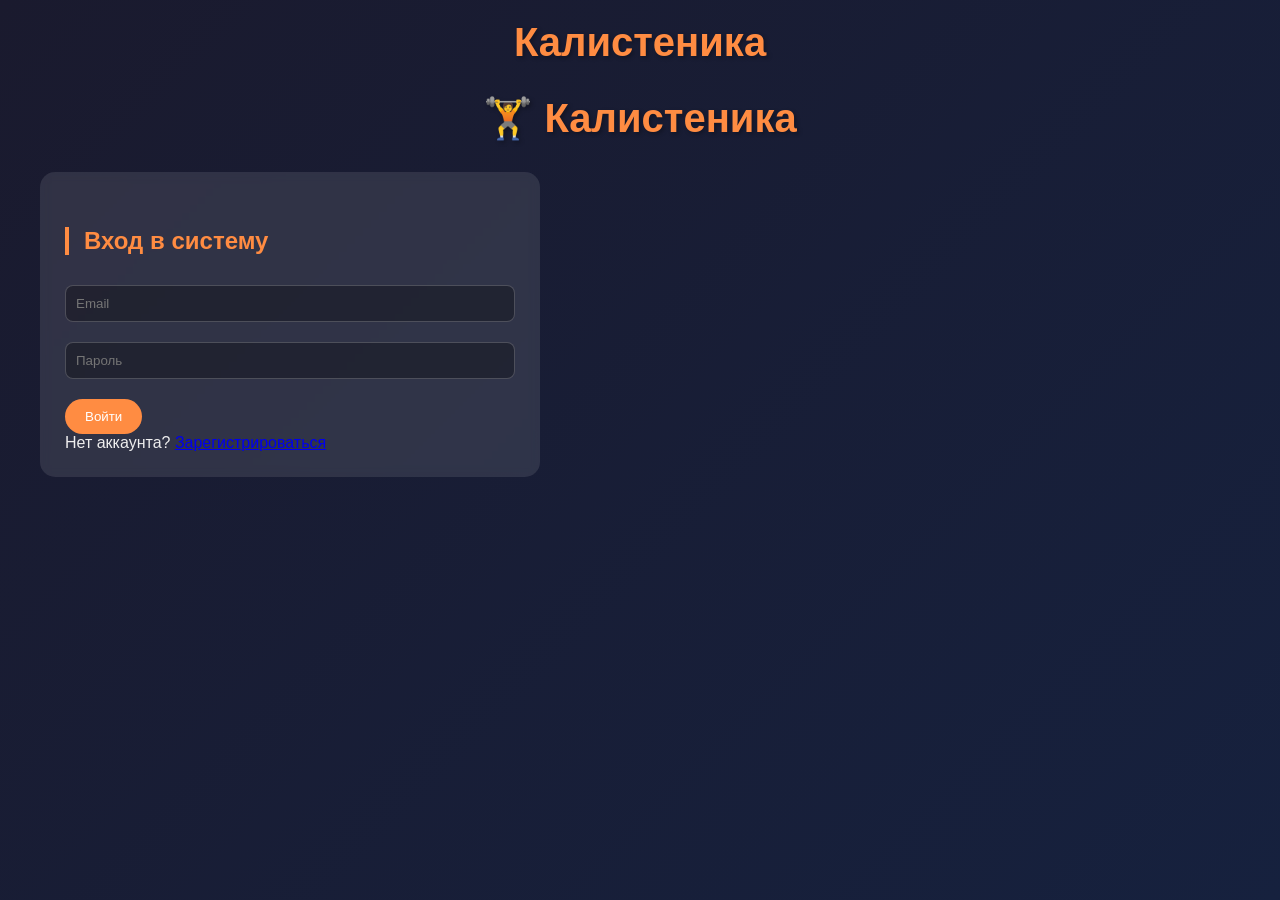
<file: client/index.html>
<!DOCTYPE html>
<html lang="ru">
<head>
    <meta charset="UTF-8">
    <meta name="viewport" content="width=device-width, initial-scale=1.0">
    <title>Калистеника  - Вход</title>
    <link rel="stylesheet" href="style.css">
</head>
<body>
    <div class="container">
        
        <h1> Калистеника </h1>

        <!-- Форма входа -->
        <!-- <div id="loginForm" class="form-card">
            <h2>Вход в систему</h2>
            <div id="loginError" class="error hidden"></div>
            <input type="email" id="loginEmail" placeholder="Email">
            <input type="password" id="loginPassword" placeholder="Пароль">
            <button onclick="login()">Войти</button>
            <p style="margin-top:15px">Нет аккаунта? <a href="login.html" onclick="showRegister()" style="color:#ff8c42">Зарегистрироваться</a></p>
        </div> -->
        <div class="container auth-container">
        <h1>🏋️ Калистеника </h1>
        
        <div id="loginForm" class="form-card">
            <h2>Вход в систему</h2>
            <div id="loginError" class="error hidden"></div>
            <input type="email" id="loginEmail" placeholder="Email">
            <input type="password" id="loginPassword" placeholder="Пароль">
            <button onclick="handleLogin()">Войти</button>
            <div class="register-link">
                <p>Нет аккаунта? <a href="register.html">Зарегистрироваться</a></p>
            </div>
        </div>
    </div>

    <script>

        function showMessage(message, isError = true) {
            const el = document.getElementById('loginError');
            if (el) {
                el.textContent = message;
                el.classList.remove('hidden');
                if (!isError) {
                    el.classList.add('success');
                    el.classList.remove('error');
                } else {
                    el.classList.add('error');
                    el.classList.remove('success');
                }
                setTimeout(() => el.classList.add('hidden'), 3000);
            }
        }

        async function handleLogin() {
            const email = document.getElementById('loginEmail').value;
            const password = document.getElementById('loginPassword').value;

            if (!email || !password) {
                showMessage('Заполните email и пароль');
                return;
            }

            try {
                const response = await fetch(`${API_URL}/login`, {
                    method: 'POST',
                    headers: { 'Content-Type': 'application/json' },
                    body: JSON.stringify({ email, password })
                });
                const data = await response.json();

                if (data.status === 'success') {
                    localStorage.setItem('user_id', data.user_id);
                    localStorage.setItem('username', data.username);
                    localStorage.setItem('role', data.role);
                    window.location.href = 'workouts.html';
                } else {
                    showMessage(data.message || 'Неверный email или пароль');
                }
            } catch (error) {
                showMessage('Ошибка соединения с сервером');
            }
        }

        if (localStorage.getItem('user_id')) {
            window.location.href = 'workouts.html';
        }
    </script>

        <!-- Форма регистрации -->
        <!-- <div id="registerForm" class="form-card hidden">
            <h2>Регистрация</h2>
            <div id="registerError" class="error hidden"></div>
            <input type="text" id="regUsername" placeholder="Имя пользователя">
            <input type="email" id="regEmail" placeholder="Email">
            <input type="password" id="regPassword" placeholder="Пароль">
            <input type="number" id="regWeight" placeholder="Вес (кг)" step="0.1">
            <input type="number" id="regHeight" placeholder="Рост (см)">
            <select id="regLevel">
                <option value="beginner">Начинающий</option>
                <option value="intermediate">Средний</option>
                <option value="advanced">Продвинутый</option>
            </select>
            <button onclick="register()">Зарегистрироваться</button>
            <p style="margin-top:15px"><a href="register.html" onclick="showLogin()" style="color:#ff8c42">Уже есть аккаунт?</a></p>
        </div> -->
        
    </div>

    <script>

        function showMessage(message, isSuccess = false) {
            const errorEl = document.getElementById('registerError');
            const successEl = document.getElementById('registerSuccess');
            
            if (isSuccess) {
                successEl.textContent = message;
                successEl.classList.remove('hidden');
                errorEl.classList.add('hidden');
                setTimeout(() => successEl.classList.add('hidden'), 3000);
            } else {
                errorEl.textContent = message;
                errorEl.classList.remove('hidden');
                successEl.classList.add('hidden');
                setTimeout(() => errorEl.classList.add('hidden'), 3000);
            }
        }

        async function handleRegister() {
            const username = document.getElementById('regUsername').value;
            const email = document.getElementById('regEmail').value;
            const password = document.getElementById('regPassword').value;
            const weight = document.getElementById('regWeight').value;
            const height = document.getElementById('regHeight').value;
            const level = document.getElementById('regLevel').value;

            if (!username || !email || !password) {
                showMessage('Заполните имя, email и пароль');
                return;
            }

            if (password.length < 4) {
                showMessage('Пароль должен быть не менее 4 символов');
                return;
            }

            try {
                const response = await fetch(`${API_URL}/register`, {
                    method: 'POST',
                    headers: { 'Content-Type': 'application/json' },
                    body: JSON.stringify({
                        username: username,
                        email: email,
                        password: password,
                        weight: weight || null,
                        height: height || null,
                        experience_level: level})
                });
                const data = await response.json();

                if (data.status === 'success') {
                    showMessage('Регистрация успешна! Перенаправляем на вход...', true);
                    setTimeout(() => {
                        window.location.href = 'login.html';
                    }, 2000);
                } else {
                    showMessage(data.message || 'Ошибка регистрации. Email может быть занят.');
                }
            } catch (error) {
                showMessage('Ошибка соединения с сервером');
            }
        }

        if (localStorage.getItem('user_id')) {
            window.location.href = 'workouts.html';
        }
    </script>
    </div>

    <script src="script.js"></script>
    <script>
        const API_URL = 'http://localhost/CalisthenicsAPI/server/index.php';

        async function login() {
            const email = document.getElementById('loginEmail').value;
            const password = document.getElementById('loginPassword').value;
            const errorDiv = document.getElementById('loginError');

            if (!email || !password) {
                errorDiv.textContent = 'Заполните email и пароль';
                errorDiv.classList.remove('hidden');
                return;
            }

            try {
                const response = await fetch(`${API_URL}/login`, {
                    method: 'POST',
                    headers: { 'Content-Type': 'application/json' },
                    body: JSON.stringify({ email, password })
                });
                const data = await response.json();

                if (data.status) {
                    localStorage.setItem('user_id', data.user_id);
                    localStorage.setItem('username', data.username);
                    localStorage.setItem('role', data.role);
                    window.location.href = 'workouts.html';
                } else {
                    errorDiv.textContent = data.message || 'Неверный email или пароль';
                    errorDiv.classList.remove('hidden');
                }
            } catch(e) {
                errorDiv.textContent = 'Ошибка соединения';
                errorDiv.classList.remove('hidden');
            }
        }

        async function register() {
            const username = document.getElementById('regUsername').value;
            const email = document.getElementById('regEmail').value;
            const password = document.getElementById('regPassword').value;
            const weight = document.getElementById('regWeight').value;
            const height = document.getElementById('regHeight').value;
            const level = document.getElementById('regLevel').value;
            const errorDiv = document.getElementById('registerError');

            if (!username || !email || !password) {
                errorDiv.textContent = 'Заполните имя, email и пароль';
                errorDiv.classList.remove('hidden');
                return;
            }

            try {
                const response = await fetch(`${API_URL}/register`, {
                    method: 'POST',
                    headers: { 'Content-Type': 'application/json' },
                    body: JSON.stringify({ username, email, password, weight, height, experience_level: level })
                });
                const data = await response.json();

                if (data.status) {
                    showLogin();
                    const successDiv = document.getElementById('loginError');
                    successDiv.textContent = 'Регистрация успешна! Войдите.';
                    successDiv.classList.remove('hidden');
                    successDiv.classList.add('success');
                    setTimeout(() => successDiv.classList.add('hidden'), 3000);
                } else {
                    errorDiv.textContent = data.message || 'Ошибка регистрации';
                    errorDiv.classList.remove('hidden');
                }
            } catch(e) {
                errorDiv.textContent = 'Ошибка соединения';
                errorDiv.classList.remove('hidden');
            }
        }

        function showLogin() {
            document.getElementById('loginForm').classList.remove('hidden');
            document.getElementById('registerForm').classList.add('hidden');
        }

        function showRegister() {
            document.getElementById('loginForm').classList.add('hidden');
            document.getElementById('registerForm').classList.remove('hidden');
        }

        if (localStorage.getItem('user_id')) {
            window.location.href = './client/workouts.html';
        }
    </script>
</body>
</html>
</file>
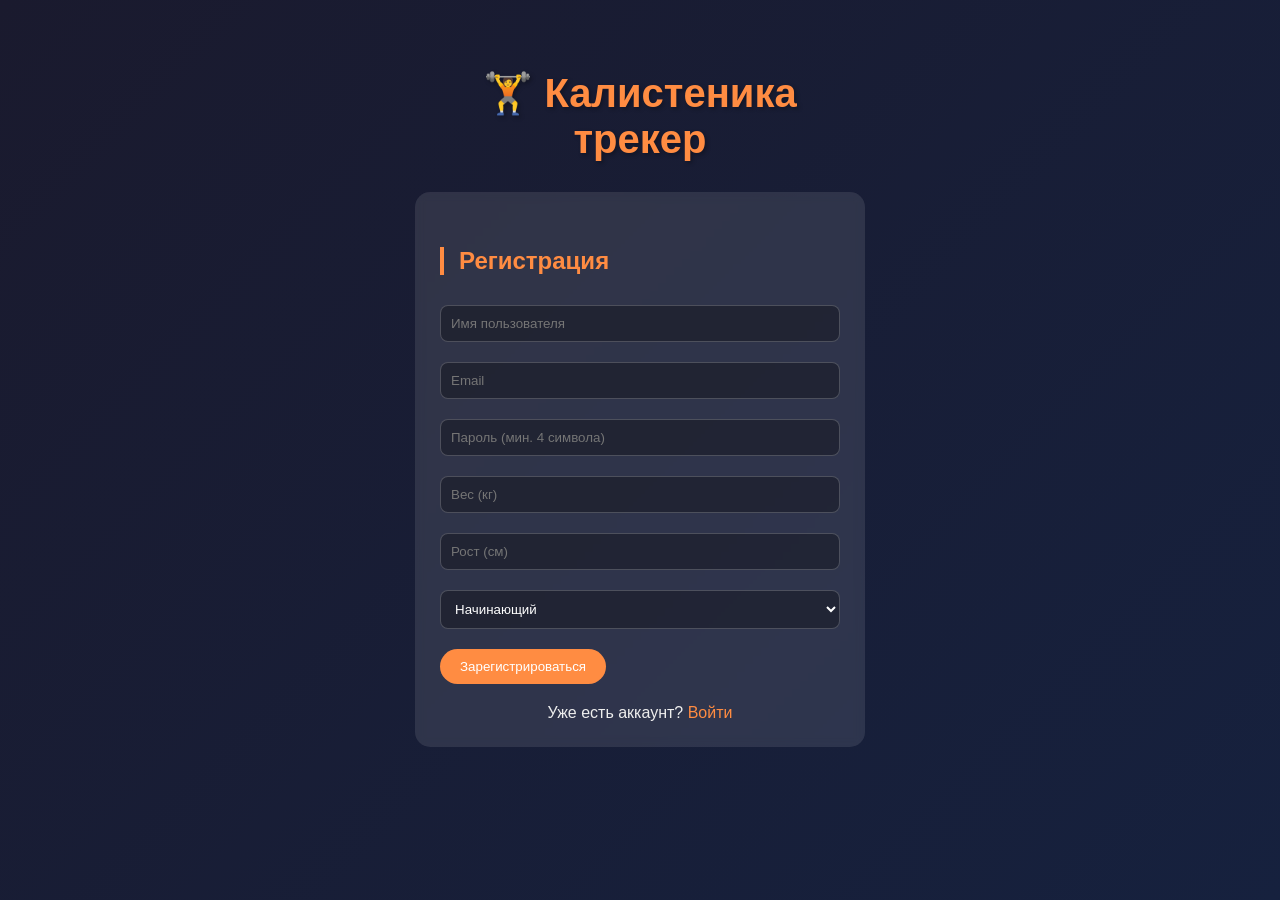
<file: client/register.html>
<!DOCTYPE html>
<html lang="ru">
<head>
    <meta charset="UTF-8">
    <meta name="viewport" content="width=device-width, initial-scale=1.0">
    <title>Регистрация - Калистеника трекер</title>
    <link rel="stylesheet" href="style.css">
    <style>
        .auth-container {
            max-width: 450px;
            margin: 50px auto;
        }
        .form-card {
            max-width: 100%;
        }
        .login-link {
            text-align: center;
            margin-top: 20px;
        }
        .login-link a {
            color: #ff8c42;
            text-decoration: none;
        }
        .login-link a:hover {
            text-decoration: underline;
        }
    </style>
</head>
<body>
    <div class="container auth-container">
        <h1>🏋️ Калистеника трекер</h1>
        
        <div id="registerForm" class="form-card">
            <h2>Регистрация</h2>
            <div id="registerError" class="error hidden"></div>
            <div id="registerSuccess" class="success hidden"></div>
            <input type="text" id="regUsername" placeholder="Имя пользователя">
            <input type="email" id="regEmail" placeholder="Email">
            <input type="password" id="regPassword" placeholder="Пароль (мин. 4 символа)">
            <input type="number" id="regWeight" placeholder="Вес (кг)" step="0.1">
            <input type="number" id="regHeight" placeholder="Рост (см)">
            <select id="regLevel">
                <option value="beginner">Начинающий</option>
                <option value="intermediate">Средний</option>
                <option value="advanced">Продвинутый</option>
            </select>
            <button onclick="handleRegister()">Зарегистрироваться</button>
            <div class="login-link">
                <p>Уже есть аккаунт? <a href="login.html">Войти</a></p>
            </div>
        </div>
    </div>

    <script>
        const API_URL = 'http://localhost/CalisthenicsAPI/server';

        function showMessage(message, isSuccess = false) {
            const errorEl = document.getElementById('registerError');
            const successEl = document.getElementById('registerSuccess');
            
            if (isSuccess) {
                successEl.textContent = message;
                successEl.classList.remove('hidden');
                errorEl.classList.add('hidden');
                setTimeout(() => successEl.classList.add('hidden'), 3000);
            } else {
                errorEl.textContent = message;
                errorEl.classList.remove('hidden');
                successEl.classList.add('hidden');
                setTimeout(() => errorEl.classList.add('hidden'), 3000);
            }
        }

        async function handleRegister() {
            const username = document.getElementById('regUsername').value;
            const email = document.getElementById('regEmail').value;
            const password = document.getElementById('regPassword').value;
            const weight = document.getElementById('regWeight').value;
            const height = document.getElementById('regHeight').value;
            const level = document.getElementById('regLevel').value;

            if (!username || !email || !password) {
                showMessage('Заполните имя, email и пароль');
                return;
            }

            if (password.length < 4) {
                showMessage('Пароль должен быть не менее 4 символов');
                return;
            }

            try {
                const response = await fetch(`${API_URL}/register`, {
                    method: 'POST',
                    headers: { 'Content-Type': 'application/json' },
                    body: JSON.stringify({
                        username: username,
                        email: email,
                        password: password,
                        weight: weight || null,
                        height: height || null,
                        experience_level: level})
                });
                const data = await response.json();

                if (data.status === 'success') {
                    showMessage('Регистрация успешна! Перенаправляем на вход...', true);
                    setTimeout(() => {
                        window.location.href = 'login.html';
                    }, 2000);
                } else {
                    showMessage(data.message || 'Ошибка регистрации. Email может быть занят.');
                }
            } catch (error) {
                showMessage('Ошибка соединения с сервером');
            }
        }

        if (localStorage.getItem('user_id')) {
            window.location.href = 'workouts.html';
        }
    </script>
</body>
</html>
</file>
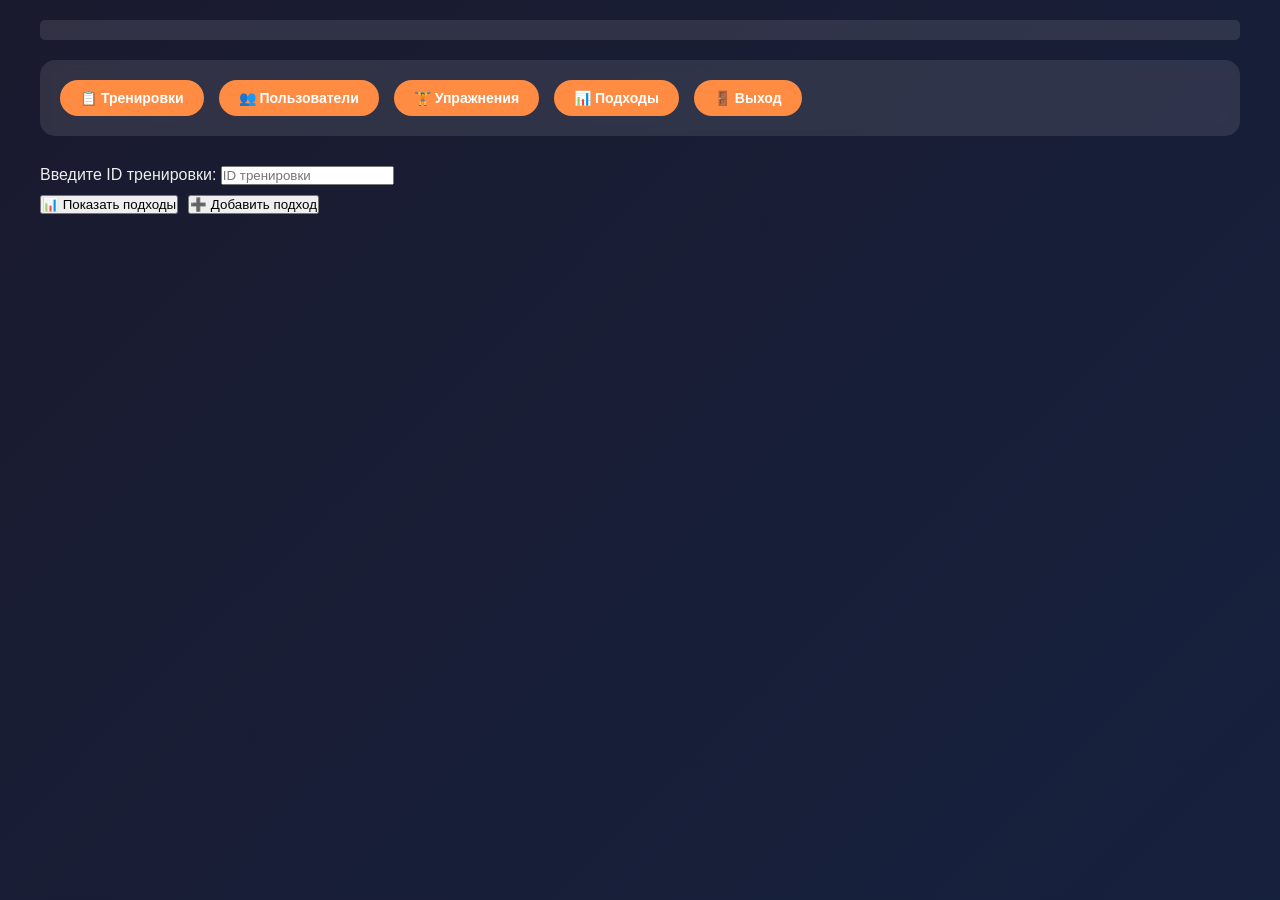
<file: client/sets.html>
<!DOCTYPE html>
<html lang="ru">
<head>
    <meta charset="UTF-8">
    <meta name="viewport" content="width=device-width, initial-scale=1.0">
    <title>Подходы - Калистеника трекер</title>
    <link rel="stylesheet" href="style.css">
</head>
<body>
    <div class="container">
        <div class="user-info" id="userInfo"></div>
        
        <div class="menu">
            <a href="workouts.html">📋 Тренировки</a>
            <a href="users.html">👥 Пользователи</a>
            <a href="exercises.html">🏋️ Упражнения</a>
            <a href="sets.html">📊 Подходы</a>
            <button onclick="logout()">🚪 Выход</button>
        </div>

        <div>
            <p>Введите ID тренировки: <input type="number" id="workoutIdFilter" placeholder="ID тренировки"></p>
            <div class="inline-buttons">
                <button onclick="loadSets()">📊 Показать подходы</button>
                <button onclick="showAddForm()">➕ Добавить подход</button>
            </div>
        </div>

        <div id="setsList"></div>
        <div id="formContainer" class="form-card hidden"></div>
    </div>

    <script src="script.js"></script>
    <script>
        const API_URL = 'http://localhost/CalisthenicsAPI/server/api';
        let currentWorkoutId = null;

        function checkAuth() {
            if (!localStorage.getItem('user_id')) window.location.href = 'index.html';
        }

        function updateUserInfo() {
            document.getElementById('userInfo').innerHTML = `👋 ${localStorage.getItem('username')} | ${localStorage.getItem('role') === 'admin' ? 'Админ' : 'Пользователь'}`;
        }

        async function loadExercisesForSelect() {
            const response = await fetch(`${API_URL}/exercises`);
            const data = await response.json();
            return data.data || [];
        }

        async function loadSets() {
            const workoutId = document.getElementById('workoutIdFilter').value;
            if (!workoutId) {
                alert('Введите ID тренировки');
                return;
            }
            currentWorkoutId = workoutId;
            try {
                const response = await fetch(`${API_URL}/sets/${workoutId}`);
                const data = await response.json();
                const container = document.getElementById('setsList');
                
                if (data.status && data.data.length) {
                    let html = `<h2>📊 Подходы тренировки #${workoutId}</h2>`;
                    html += `表格`;
                    html += `<tr><th>ID</th><th>Подход</th><th>Упражнение</th><th>Повторения</th><th>Вес</th><th>Действия</th>`;
                    data.data.forEach(s => {
                        html += `<tr>
                            <td data-label="ID">${s.id}</td>
                            <td data-label="Подход">${s.set_order}</td>
                            <td data-label="Упражнение">${s.exercise_name}</td>
                            <td data-label="Повторения">${s.repetitions}</td>
                            <td data-label="Вес">${s.added_weight_kg} кг</td>
                            <td data-label="Действия">
                                <button onclick="editSet(${s.id})">✏️</button>
                                <button onclick="deleteSet(${s.id})" class="delete">🗑️</button>
                            </td>
                        </tr>`;
                    });
                    html += `</table>`;
                    container.innerHTML = html;
                } else {
                    container.innerHTML = '<p>Нет подходов в этой тренировке</p>';
                }
            } catch(e) {
                document.getElementById('setsList').innerHTML = '<p class="error">Ошибка загрузки</p>';
            }
        }

        async function showAddForm() {
            const exercises = await loadExercisesForSelect();
            let options = '';
            exercises.forEach(e => { options += `<option value="${e.id}">${e.name}</option>`; });
            
            document.getElementById('formContainer').innerHTML = `
                <h3>➕ Добавить подход</h3>
                <input type="number" id="setWorkoutId" placeholder="ID тренировки" value="${currentWorkoutId || ''}">
                <select id="setExerciseId">${options}</select>
                <input type="number" id="setOrder" placeholder="Номер подхода">
                <input type="number" id="setReps" placeholder="Повторения">
                <input type="number" id="setWeight" placeholder="Вес (кг)" value="0" step="0.5">
                <div class="inline-buttons">
                    <button onclick="saveSet(null)">💾 Сохранить</button>
                    <button onclick="cancelForm()" class="secondary">Отмена</button>
                </div>
            `;
            document.getElementById('formContainer').classList.remove('hidden');
        }

        async function editSet(id) {
            const response = await fetch(`${API_URL}/sets/${id}`);
            const data = await response.json();
            if (data.status) {
                const s = data.data;
                const exercises = await loadExercisesForSelect();
                let options = '';
                exercises.forEach(e => { options += `<option value="${e.id}" ${e.id == s.exercise_id ? 'selected' : ''}>${e.name}</option>`; });
                
                document.getElementById('formContainer').innerHTML = `
                    <h3>✏️ Редактировать подход #${id}</h3>
                    <select id="setExerciseId">${options}</select>
                    <input type="number" id="setOrder" value="${s.set_order}" placeholder="Номер подхода">
                    <input type="number" id="setReps" value="${s.repetitions}" placeholder="Повторения">
                    <input type="number" id="setWeight" value="${s.added_weight_kg}" placeholder="Вес (кг)" step="0.5">
                    <div class="inline-buttons">
                        <button onclick="saveSet(${id})">💾 Обновить</button>
                        <button onclick="cancelForm()" class="secondary">Отмена</button>
                    </div>
                `;
                document.getElementById('formContainer').classList.remove('hidden');
            }
        }

        async function saveSet(id) {
            const workout_id = document.getElementById('setWorkoutId') ? document.getElementById('setWorkoutId').value : currentWorkoutId;
            const exercise_id = document.getElementById('setExerciseId').value;
            const set_order = document.getElementById('setOrder').value;
            const repetitions = document.getElementById('setReps').value;
            const weight = document.getElementById('setWeight').value;

            if (!workout_id || !exercise_id || !set_order || !repetitions) {
                alert('Заполните все поля');
                return;
            }

            const data = { workout_id, exercise_id, set_order, repetitions, weight: weight || 0 };

            if (id) {
                await fetch(`${API_URL}/sets/${id}`, {
                    method: 'PUT',
                    headers: { 'Content-Type': 'application/json' },
                    body: JSON.stringify({ exercise_id, set_order, repetitions, weight: weight || 0 })
                });
                alert('✅ Подход обновлён');
            } else {
                await fetch(`${API_URL}/sets`, {
                    method: 'POST',
                    headers: { 'Content-Type': 'application/json' },
                    body: JSON.stringify(data)
                });
                alert('✅ Подход добавлен');
            }
            cancelForm();
            if (workout_id) {
                document.getElementById('workoutIdFilter').value = workout_id;
                loadSets();
            }
        }

        function cancelForm() {
            document.getElementById('formContainer').classList.add('hidden');
        }

        async function deleteSet(id) {
            if (confirm('Удалить подход?')) {
                await fetch(`${API_URL}/sets/${id}`, { method: 'DELETE' });
                alert('✅ Подход удалён');
                if (currentWorkoutId) loadSets();
            }
        }

        function logout() { localStorage.clear(); window.location.href = 'index.html'; }

        checkAuth();
        updateUserInfo();
    </script>
</body>
</html>
</file>
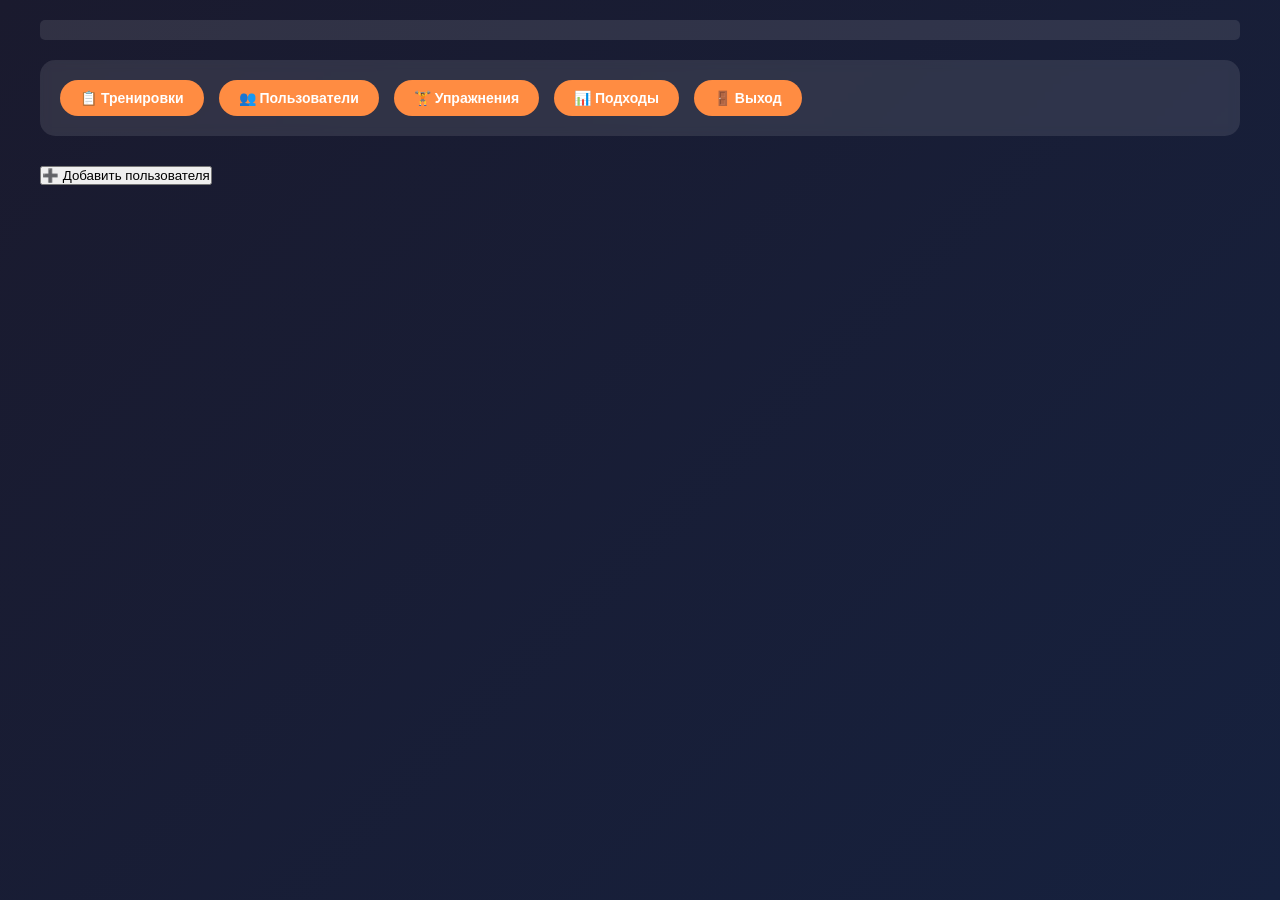
<file: client/users.html>
<!DOCTYPE html>
<html lang="ru">
<head>
    <meta charset="UTF-8">
    <meta name="viewport" content="width=device-width, initial-scale=1.0">
    <title>Пользователи - Калистеника </title>
    <link rel="stylesheet" href="style.css">
</head>
<body>
    <div class="container">
        <div class="user-info" id="userInfo"></div>
        
        <div class="menu">
            <a href="workouts.html">📋 Тренировки</a>
            <a href="users.html">👥 Пользователи</a>
            <a href="exercises.html">🏋️ Упражнения</a>
            <a href="sets.html">📊 Подходы</a>
            <button onclick="logout()">🚪 Выход</button>
        </div>

        <div id="adminOnly">
            <div class="inline-buttons">
                <button onclick="showAddForm()">➕ Добавить пользователя</button>
            </div>
            <div id="usersList"></div>
        </div>
        <div id="formContainer" class="form-card hidden"></div>
    </div>

    <script src="script.js"></script>
    <script>
        const API_URL = 'http://localhost/CalisthenicsAPI/';

        function checkAuth() {
            if (!localStorage.getItem('user_id')) window.location.href = 'index.html';
            if (localStorage.getItem('role') !== 'admin') {
                document.getElementById('adminOnly').innerHTML = '<p class="error">Доступ только для администратора</p>';
            }
        }

        function updateUserInfo() {
            document.getElementById('userInfo').innerHTML = `👋 ${localStorage.getItem('username')} | ${localStorage.getItem('role') === 'admin' ? 'Админ' : 'Пользователь'}`;
        }

        async function loadUsers() {
            if (localStorage.getItem('role') !== 'admin') return;
            try {
                const response = await fetch(`${API_URL}/users`);
                const data = await response.json();
                const container = document.getElementById('usersList');
                
                if (data.status && data.data.length) {
                    let html = `<h2>👥 Пользователи</h2><table>`;
                    html += `<tr><th>ID</th><th>Имя</th><th>Email</th><th>Вес</th><th>Роль</th><th>Действия</th></tr>`;
                    data.data.forEach(u => {
                        html += `<tr>
                            <td data-label="ID">${u.id}</td>
                            <td data-label="Имя">${u.username}</td>
                            <td data-label="Email">${u.email}</td>
                            <td data-label="Вес">${u.weight_kg || '-'} кг</td>
                            <td data-label="Роль">${u.role}</td>
                            <td data-label="Действия">
                                <button onclick="viewUser(${u.id})">👁️</button>
                                <button onclick="editUser(${u.id})">✏️</button>
                                <button onclick="deleteUser(${u.id})" class="delete">🗑️</button>
                            </td>
                        </tr>`;
                    });
                    html += `</table>`;
                    container.innerHTML = html;
                } else {
                    container.innerHTML = '<p>Нет пользователей</p>';
                }
            } catch(e) {
                document.getElementById('usersList').innerHTML = '<p class="error">Ошибка загрузки</p>';
            }
        }

        function showAddForm() {
            document.getElementById('formContainer').innerHTML = `
                <h3>➕ Новый пользователь</h3>
                <input type="text" id="userName" placeholder="Имя">
                <input type="email" id="userEmail" placeholder="Email">
                <input type="number" id="userWeight" placeholder="Вес (кг)" step="0.1">
                <input type="number" id="userHeight" placeholder="Рост (см)">
                <select id="userRole"><option value="user">Пользователь</option><option value="admin">Администратор</option></select>
                <div class="inline-buttons"><button onclick="saveUser(null)">💾 Сохранить</button><button onclick="cancelForm()" class="secondary">Отмена</button></div>
            `;
            document.getElementById('formContainer').classList.remove('hidden');
        }

        async function editUser(id) {
            const response = await fetch(`${API_URL}/users/${id}`);
            const data = await response.json();
            if (data.status) {
                const u = data.data;
                document.getElementById('formContainer').innerHTML = `
                    <h3>✏️ Редактировать пользователя #${id}</h3>
                    <input type="text" id="userName" value="${u.username}">
                    <input type="email" id="userEmail" value="${u.email}">
                    <input type="number" id="userWeight" value="${u.weight_kg || ''}" step="0.1">
                    <input type="number" id="userHeight" value="${u.height_cm || ''}">
                    <select id="userRole"><option value="user" ${u.role === 'user' ? 'selected' : ''}>Пользователь</option><option value="admin" ${u.role === 'admin' ? 'selected' : ''}>Администратор</option></select>
                    <div class="inline-buttons"><button onclick="saveUser(${id})">💾 Обновить</button><button onclick="cancelForm()" class="secondary">Отмена</button></div>
                `;
                document.getElementById('formContainer').classList.remove('hidden');
            }
        }

        async function saveUser(id) {
            const data = {
                username: document.getElementById('userName').value,
                email: document.getElementById('userEmail').value,
                weight: document.getElementById('userWeight').value,
                height: document.getElementById('userHeight').value,
                role: document.getElementById('userRole').value
            };
            if (id) {
                await fetch(`${API_URL}/users/${id}`, { method: 'PUT', headers: { 'Content-Type': 'application/json' }, body: JSON.stringify(data) });
                alert('✅ Обновлено');
            } else {
                const formData = new URLSearchParams();
                for (let k in data) formData.append(k, data[k]);
                await fetch(`${API_URL}/users`, { method: 'POST', headers: { 'Content-Type': 'application/x-www-form-urlencoded' }, body: formData });
                alert('✅ Добавлено');
            }
            cancelForm();
            loadUsers();
        }

        function cancelForm() {
            document.getElementById('formContainer').classList.add('hidden');
        }

        async function viewUser(id) {
            const response = await fetch(`${API_URL}/users/${id}`);
            const data = await response.json();
            if (data.status) {
                const u = data.data;
                document.getElementById('usersList').innerHTML = `
                    <div class="view-card">
                        <h3>Пользователь #${u.id}</h3>
                        <p><strong>Имя:</strong> ${u.username}</p>
                        <p><strong>Email:</strong> ${u.email}</p>
                        <p><strong>Вес:</strong> ${u.weight_kg || '-'} кг</p>
                        <p><strong>Рост:</strong> ${u.height_cm || '-'} см</p>
                        <p><strong>Роль:</strong> ${u.role}</p>
                        <div class="inline-buttons"><button onclick="loadUsers()">◀ Назад</button></div>
                    </div>
                `;
            }
        }

        async function deleteUser(id) {
            if (confirm('Удалить пользователя?')) {
                await fetch(`${API_URL}/users/${id}`, { method: 'DELETE' });
                alert('✅ Удалено');
                loadUsers();
            }
        }

        function logout() { localStorage.clear(); window.location.href = 'index.html'; }

        checkAuth();
        updateUserInfo();
        loadUsers();
    </script>
</body>
</html>
</file>
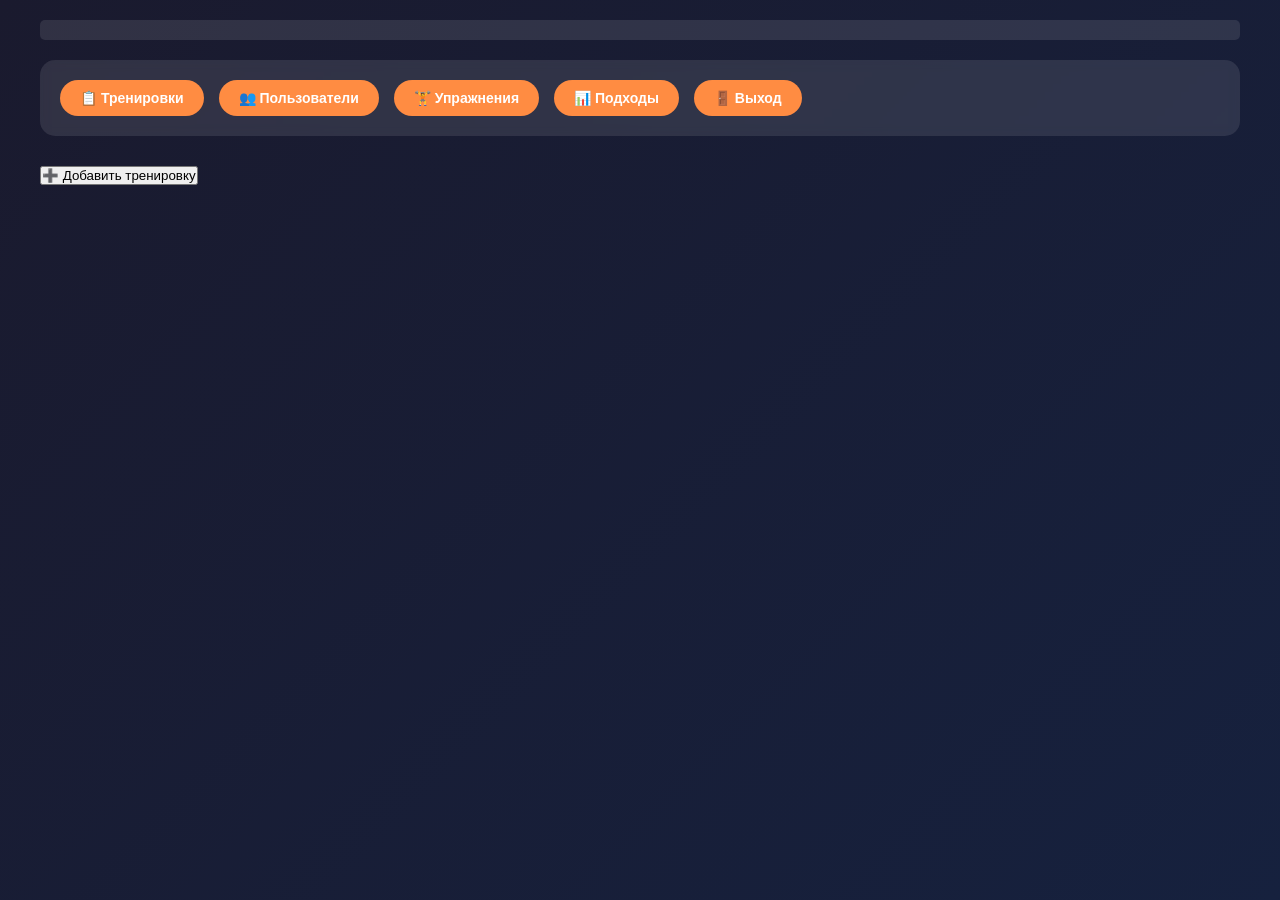
<file: client/workouts.html>
<!DOCTYPE html>
<html lang="ru">
<head>
    <meta charset="UTF-8">
    <meta name="viewport" content="width=device-width, initial-scale=1.0">
    <title>Тренировки - Калистеника трекер</title>
    <link rel="stylesheet" href="style.css">
</head>
<body>
    <div class="container">
        <div class="user-info" id="userInfo"></div>
        
        <div class="menu">
            <a href="workouts.html">📋 Тренировки</a>
            <a href="users.html">👥 Пользователи</a>
            <a href="exercises.html">🏋️ Упражнения</a>
            <a href="sets.html">📊 Подходы</a>
            <button onclick="logout()">🚪 Выход</button>
        </div>

        <div class="inline-buttons">
            <button onclick="showAddForm()">➕ Добавить тренировку</button>
        </div>

        <div id="workoutsList"></div>
        <div id="formContainer" class="form-card hidden"></div>
    </div>

    <script src="script.js"></script>
    <script>
        const API_URL = 'http://localhost/CalisthenicsAPI/server/index.php';

        function checkAuth() {
            if (!localStorage.getItem('user_id')) {
                window.location.href = 'index.html';
            }
        }

        function updateUserInfo() {
            document.getElementById('userInfo').innerHTML = `👋 ${localStorage.getItem('username')} | ${localStorage.getItem('role') === 'admin' ? 'Админ' : 'Пользователь'}`;
        }

        async function loadWorkouts() {
            try {
                const response = await fetch(`${API_URL}/workouts`);
                const data = await response.json();
                const container = document.getElementById('workoutsList');
                
                if (data.status && data.data.length) {
                    let html = `<h2>📋 Мои тренировки</h2>`;
                    html += `<table>`;
                    html += `<tr><th>ID</th><th>Дата</th><th>Длительность</th><th>Заметки</th><th>Действия</th></tr>`;
                    data.data.forEach(w => {
                        html += `<tr>
                            <td data-label="ID">${w.id}</td>
                            <td data-label="Дата">${w.workout_date}</td>
                            <td data-label="Длительность">${w.duration_minutes} мин</td>
                            <td data-label="Заметки">${w.notes || '-'}</td>
                            <td data-label="Действия">
                                <button onclick="viewWorkout(${w.id})">👁️</button>
                                <button onclick="editWorkout(${w.id})">✏️</button>
                                <button onclick="deleteWorkout(${w.id})" class="delete">🗑️</button>
                            </td>
                        </tr>`;
                    });
                    html += `</table>`;
                    container.innerHTML = html;
                } else {
                    container.innerHTML = '<p>Нет тренировок. Добавьте первую!</p>';
                }
            } catch(e) {
                document.getElementById('workoutsList').innerHTML = '<p class="error">Ошибка загрузки</p>';
            }
        }

        function showAddForm() {
            document.getElementById('formContainer').innerHTML = `
                <h3>➕ Новая тренировка</h3>
                <input type="date" id="workDate" value="${new Date().toISOString().slice(0,10)}">
                <input type="number" id="workDuration" placeholder="Длительность (мин)">
                <textarea id="workNotes" placeholder="Заметки"></textarea>
                <div class="inline-buttons">
                    <button onclick="saveWorkout(null)">💾 Сохранить</button>
                    <button onclick="cancelForm()" class="secondary">Отмена</button>
                </div>
            `;
            document.getElementById('formContainer').classList.remove('hidden');
        }

        async function editWorkout(id) {
            const response = await fetch(`${API_URL}/workouts/${id}`);
            const data = await response.json();
            if (data.status) {
                const w = data.data;
                document.getElementById('formContainer').innerHTML = `
                    <h3>✏️ Редактировать тренировку #${id}</h3>
                    <input type="date" id="workDate" value="${w.workout_date}">
                    <input type="number" id="workDuration" value="${w.duration_minutes}" placeholder="Длительность (мин)">
                    <textarea id="workNotes" placeholder="Заметки">${w.notes || ''}</textarea>
                    <div class="inline-buttons">
                        <button onclick="saveWorkout(${id})">💾 Обновить</button>
                        <button onclick="cancelForm()" class="secondary">Отмена</button>
                    </div>
                `;
                document.getElementById('formContainer').classList.remove('hidden');
            }
        }

        async function saveWorkout(id) {
            const date = document.getElementById('workDate').value;
            const duration = document.getElementById('workDuration').value;
            const notes = document.getElementById('workNotes').value;

            if (!date || !duration) {
                alert('Заполните дату и длительность');
                return;
            }

            if (id) {
                await fetch(`${API_URL}/workouts/${id}`, {
                    method: 'PUT',
                    headers: { 'Content-Type': 'application/json' },
                    body: JSON.stringify({ workout_date: date, duration: duration, notes: notes })
                });
                alert(' Тренировка обновлена');
            } else {
                const formData = new URLSearchParams();
                formData.append('user_id', localStorage.getItem('user_id'));
                formData.append('workout_date', date);
                formData.append('duration', duration);
                formData.append('notes', notes);
                await fetch(`${API_URL}/workouts`, {
                    method: 'POST',
                    headers: { 'Content-Type': 'application/x-www-form-urlencoded' },
                    body: formData
                });
                alert(' Тренировка добавлена');
            }
            cancelForm();
            loadWorkouts();
        }

        function cancelForm() {
            document.getElementById('formContainer').classList.add('hidden');
        }

        async function viewWorkout(id) {
            const res = await fetch(`${API_URL}/workouts/${id}`);
            const data = await res.json();
            if (data.status) {
                const w = data.data;
                const setsRes = await fetch(`${API_URL}/sets/${id}`);
                const setsData = await setsRes.json();
                let setsHtml = '<h4>Подходы</h4>';
                if (setsData.status && setsData.data.length) {
                    setsHtml += `<table><tr><th>Подход</th><th>Упражнение</th><th>Повторения</th><th>Вес</th></tr>`;
                    setsData.data.forEach(s => {
                        setsHtml += `<tr><td>${s.set_order}</td><td>${s.exercise_name}</td><td>${s.repetitions}</td><td>${s.added_weight_kg} кг</td></tr>`;
                    });
                    setsHtml += `</table>`;
                } else {
                    setsHtml += '<p>Нет подходов</p>';
                }
                document.getElementById('workoutsList').innerHTML = `
                    <div class="view-card">
                        <h3>Тренировка #${w.id}</h3>
                        <p><strong>Дата:</strong> ${w.workout_date}</p>
                        <p><strong>Длительность:</strong> ${w.duration_minutes} мин</p>
                        <p><strong>Заметки:</strong> ${w.notes || '-'}</p>
                        ${setsHtml}
                        <div class="inline-buttons"><button onclick="loadWorkouts()">◀ Назад</button></div>
                    </div>
                `;
            }}

        async function deleteWorkout(id) {
            if (confirm('Удалить тренировку навсегда?')) {
                await fetch(`${API_URL}/workouts/${id}`, { method: 'DELETE' });
                alert('✅ Тренировка удалена');
                loadWorkouts();
            }
        }

        function logout() {
            localStorage.clear();
            window.location.href = 'index.html';
        }

        checkAuth();
        updateUserInfo();
        loadWorkouts();
    </script>
</body>
</html>
</file>
<file: client/style.css>
* {
    margin: 0;
    padding: 0;
    box-sizing: border-box;
}

body {
    font-family: 'Segoe UI', Tahoma, Geneva, Verdana, sans-serif;
    background: linear-gradient(135deg, #1a1a2e 0%, #16213e 100%);
    color: #eee;
    padding: 20px;
    min-height: 100vh;
}

.container {
    max-width: 1200px;
    margin: 0 auto;
}

h1 {
    text-align: center;
    font-size: 2.5rem;
    margin-bottom: 30px;
    color: #ff8c42;
    text-shadow: 2px 2px 4px rgba(0,0,0,0.3);
}

h2, h3 {
    color: #ff8c42;
    border-left: 4px solid #ff8c42;
    padding-left: 15px;
    margin: 30px 0 20px 0;
}

.menu {
    display: flex;
    flex-wrap: wrap;
    gap: 15px;
    background: rgba(255,255,255,0.1);
    padding: 20px;
    border-radius: 15px;
    margin-bottom: 30px;
    backdrop-filter: blur(5px);
}

.menu a, .menu button {
    background: #ff8c42;
    color: white;
    border: none;
    padding: 10px 20px;
    border-radius: 25px;
    cursor: pointer;
    font-size: 14px;
    font-weight: bold;
    text-decoration: none;
    transition: all 0.3s ease;
}

.menu a:hover, .menu button:hover {
    background: #ffa25e;
    transform: translateY(-2px);
}

table {
    width: 100%;
    border-collapse: collapse;
    background: rgba(255,255,255,0.05);
    border-radius: 10px;
    overflow: hidden;
    margin: 15px 0;
}

th, td {
    padding: 12px 15px;
    text-align: left;
    border-bottom: 1px solid rgba(255,255,255,0.1);
}

th {
    background: #ff8c42;
    color: white;
    font-weight: bold;
}

tr:hover {
    background: rgba(255,255,255,0.1);
}

.form-card {
    background: rgba(255,255,255,0.1);
    padding: 25px;
    border-radius: 15px;
    max-width: 500px;
    margin: 20px 0;
    backdrop-filter: blur(5px);
}

.form-card input, .form-card select, .form-card textarea {
    width: 100%;
    padding: 10px;
    margin: 10px 0;
    border: 1px solid rgba(255,255,255,0.2);
    border-radius: 8px;
    background: rgba(0,0,0,0.3);
    color: white;
}

.form-card input:focus, .form-card select:focus, .form-card textarea:focus {
    outline: none;
    border-color: #ff8c42;
}

.form-card button {
    background: #ff8c42;
    color: white;
    border: none;
    padding: 10px 20px;
    border-radius: 25px;
    cursor: pointer;
    margin-right: 10px;
    margin-top: 10px;
    transition: all 0.3s ease;
}

.form-card button:hover {
    background: #ffa25e;
    transform: scale(1.02);
}

.hidden {
    display: none;
}

.error {
    background: rgba(220,53,69,0.2);
    border-left: 4px solid #dc3545;
    padding: 10px;
    margin: 10px 0;
    border-radius: 5px;
    color: #ff8a8a;
}

.success {
    background: rgba(40,167,69,0.2);
    border-left: 4px solid #28a745;
    padding: 10px;
    margin: 10px 0;
    border-radius: 5px;
    color: #8aff8a;
}

.user-info {
    text-align: right;
    padding: 10px;
    background: rgba(255,255,255,0.1);
    margin-bottom: 20px;
    border-radius: 5px;
}

button.delete {
    background: #dc3545;
}

button.delete:hover {
    background: #c82333;
}

button.secondary {
    background: #6c757d;
}

button.secondary:hover {
    background: #5a6268;
}

.inline-buttons {
    display: flex;
    gap: 10px;
    flex-wrap: wrap;
    margin-top: 10px;
}

.view-card {
    background: rgba(255,255,255,0.1);
    padding: 20px;
    border-radius: 15px;
    margin: 20px 0;
}

.view-card p {
    margin: 10px 0;
}

.nav-links {
    display: flex;
    gap: 10px;
    margin-bottom: 20px;
    flex-wrap: wrap;
}

.nav-links a {
    color: #ff8c42;
    text-decoration: none;
    padding: 5px 10px;
    border-radius: 5px;
    transition: all 0.3s ease;
}

.nav-links a:hover {
    background: rgba(255,140,66,0.2);
    text-decoration: underline;
}

.back-link {
    display: inline-block;
    margin-top: 20px;
    color: #ff8c42;
    text-decoration: none;
}

.back-link:hover {
    text-decoration: underline;
}

@media (max-width: 768px) {
    th, td {
        display: block;
    }
    
    th {
        display: none;
    }
    
    td {
        display: flex;
        justify-content: space-between;
        align-items: center;
        padding: 8px 10px;
    }
    
    td::before {
        content: attr(data-label);
        font-weight: bold;
        color: #ff8c42;
        width: 40%;
    }
    
    .menu {
        flex-direction: column;
    }
    
    .menu a, .menu button {
        text-align: center;
    }
    
    .form-card {
        padding: 15px;
    }
}

::-webkit-scrollbar {
    width: 8px;
}

::-webkit-scrollbar-track {
    background: rgba(255,255,255,0.1);
    border-radius: 10px;
}

::-webkit-scrollbar-thumb {
    background: #ff8c42;
    border-radius: 10px;
}

::-webkit-scrollbar-thumb:hover {
    background: #ffa25e;
}

@keyframes fadeIn {
    from {
        opacity: 0;
        transform: translateY(20px);
    }
    to {
        opacity: 1;
        transform: translateY(0);
    }
}

.form-card, table, .view-card {
    animation: fadeIn 0.5s ease-out;
}
</file>
